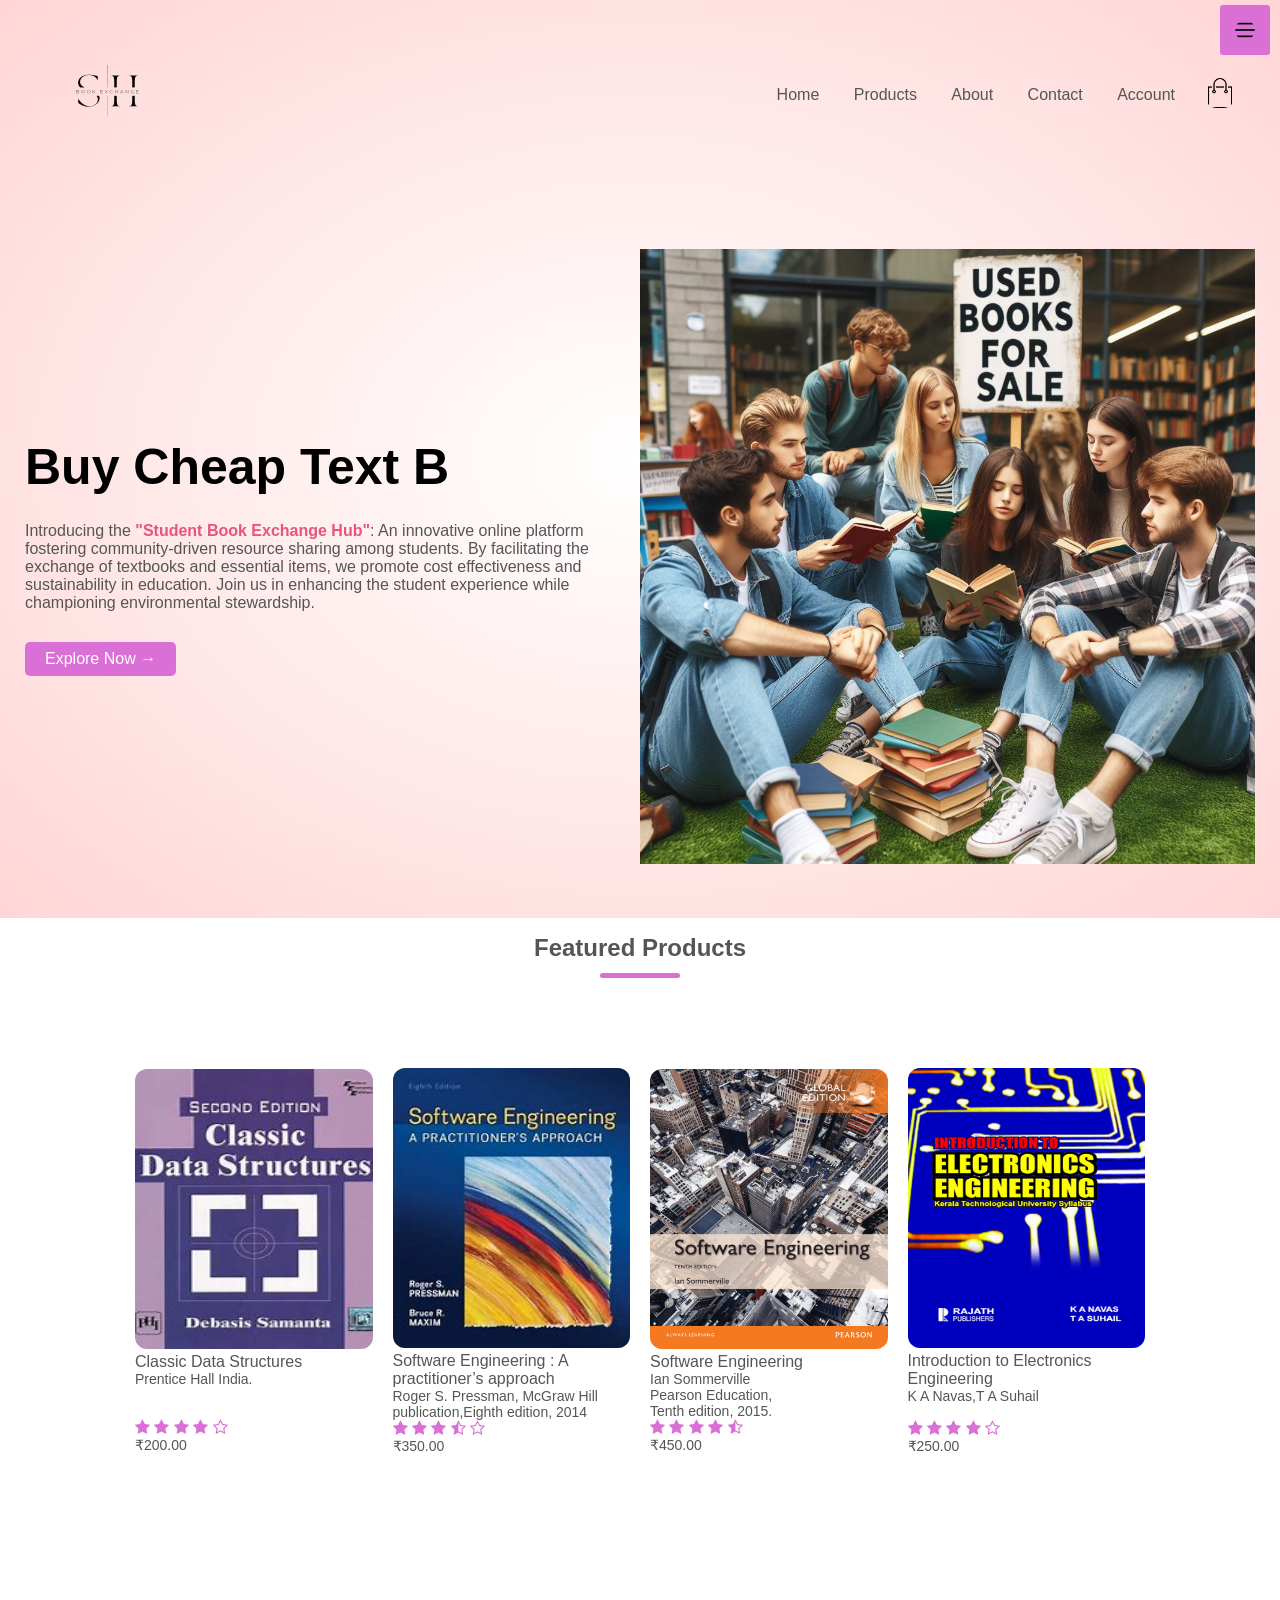
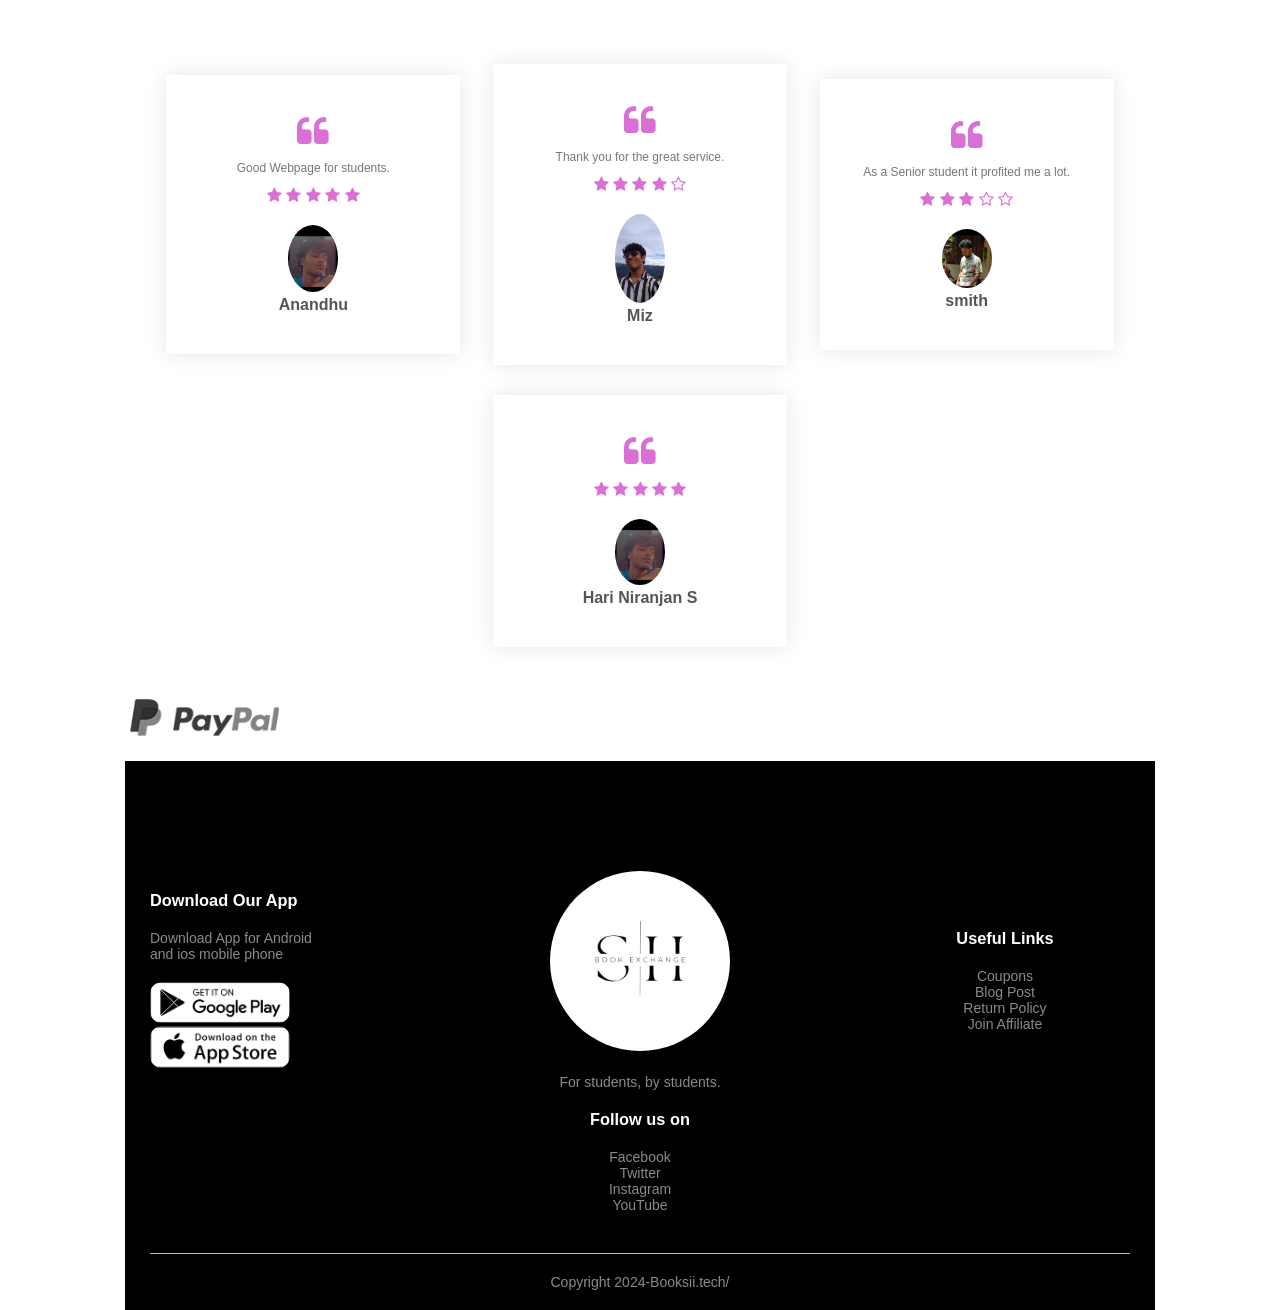
<file: index.html>
<!DOCTYPE html>
<html lang="en">
   <head>
      <meta charset="UTF-8" />
      <meta name="viewport" content="width=device-width, initial-scale=1.0" />
      <title>Student Book Exchange Hub</title>
      <link rel="stylesheet" href="style.css" />
      <link
         rel="stylesheet"
         href="https://stackpath.bootstrapcdn.com/font-awesome/4.7.0/css/font-awesome.min.css"
         />
   </head>
   <body>
      <div class="header">
         <div class="container">
            <div class="navbar">
               <div class="logo">
                  <a href="index.html">
                  <img src="images/Logo.png" alt="" width="125px"
                     /></a>
               </div>
               <nav>
                  <ul id="MenuItems">
                     <li><a href="index.html">Home</a></li>
                     <li><a href="products.html">Products</a></li>
                     <li><a href="about.html">About</a></li>
                     <li><a href="contact.html">Contact</a></li>
                     <li><a href="account.html">Account</a></li>
                  </ul>
               </nav>
               <a href="cart.html"
                  ><img src="images/cart.png" alt="" width="30px" height="30px"
                  /></a>  

            <div id="menuBtn">
              <img src="images/menu.png" id="menu">
            </div>

            </div>

             <div id="sideNav">
                <nav>
                      <ul id="MenuItems">
                        <li><a href="index.html">Home</a></li>
                        <li><a href="products.html">Products</a></li>
                        <li><a href="about.html">About</a></li>
                        <li><a href="contact.html">Contact</a></li>
                        <li><a href="account.html">Account</a></li>
                      </ul>
                    </nav>
                </div>

            <div class="row">
               <div class="col-2">
                  <h1 id="text" onload="typing()" > 
                  </h1>
                  <p>
                     Introducing the <b><span style="color: #e75480;">"Student Book Exchange Hub"</span></b>: An innovative online platform fostering community-driven resource sharing among students. By facilitating 
                     the exchange of textbooks and essential items, we promote cost
                     effectiveness and sustainability in education. Join us in enhancing the student 
                     experience while championing environmental stewardship.<br />
                  </p>
                  <a href="" class="btn">Explore Now &#8594;</a>
               </div>
               <div class="col-2">
                  <img src="images/Designer.png" alt="" onclick="openImg(this)" id="image"/>
               </div>
            </div>
         </div>
      </div>
      <!----- Featurd Categories--------->
      <!----- Featurd Products--------->
      <div class="small-container">
         <h2 class="title">Featured Products</h2>
         <div class="row">
            <div class="col-4">

               <img src="images/Book1.jpg" alt="" onclick="openImg(this)" id="image"/>

               <h4>Classic Data Structures</h4>
               <p><Samanta D</p><p>Prentice Hall India.</p><p><br><br></p>
               <div class="rating">
                  <i class="fa fa-star"></i>
                  <i class="fa fa-star"></i>
                  <i class="fa fa-star"></i>
                  <i class="fa fa-star"></i>
                  <i class="fa fa-star-o"></i>
               </div>
               <p>₹200.00</p>
            </div>
            <div class="col-4">
               <img id="image" src="images/Book2.jpg" alt="" onclick="openImg(this)" />
               <h4>Software Engineering : A practitioner’s    approach</h4>
               <P>Roger S. Pressman, McGraw Hill publication,Eighth edition, 2014
               </P>
               <div class="rating">
                  <i class="fa fa-star"></i>
                  <i class="fa fa-star"></i>
                  <i class="fa fa-star"></i>
                  <i class="fa fa-star-half-o"></i>
                  <i class="fa fa-star-o"></i>
               </div>
               <p>₹350.00</p>
            </div>
            <div class="col-4">
               <img src="images/Book3.png" alt="" onclick="openImg(this)" id="image"/>
               <h4>Software Engineering</h4>
               <p>Ian Sommerville </p><p>Pearson Education, Tenth edition, 2015.</p></p>
               <div class="rating">
                  <i class="fa fa-star"></i>
                  <i class="fa fa-star"></i>
                  <i class="fa fa-star"></i>
                  <i class="fa fa-star"></i>
                  <i class="fa fa-star-half-o"></i>
               </div>
               <p>₹450.00</p>
            </div>
            <div class="col-4">
               <img src="images/Book4.jpg" alt="" onclick="openImg(this)" id="image"/>
               <h4>Introduction to Electronics Engineering</h4>
               <p>K A Navas,T A Suhail</p>
               <p><br></p>
               <div class="rating">
                  <i class="fa fa-star"></i>
                  <i class="fa fa-star"></i>
                  <i class="fa fa-star"></i>
                  <i class="fa fa-star"></i>
                  <i class="fa fa-star-o"></i>
               </div>
               <p>₹250.00</p>
            </div>
         </div>
         <!--<h2 class="title">Latest Products</h2>
         <div class="row">
            <div class="col-4">
               <img src="images/product-5.jpg" alt="" onclick="openImg(this)" id="image"/>
               <h4>Book5</h4>
               <div class="rating">
                  <i class="fa fa-star"></i>
                  <i class="fa fa-star"></i>
                  <i class="fa fa-star"></i>
                  <i class="fa fa-star"></i>
                  <i class="fa fa-star-o"></i>
               </div>
               <p>$50.00</p>
            </div>
            <div class="col-4">
               <img src="images/product-6.jpg" alt="" onclick="openImg(this)" id="image"/>
               <h4>Book6</h4>
               <div class="rating">
                  <i class="fa fa-star"></i>
                  <i class="fa fa-star"></i>
                  <i class="fa fa-star"></i>
                  <i class="fa fa-star-half-o"></i>
                  <i class="fa fa-star-o"></i>
               </div>
               <p>$50.00</p>
            </div>
            <div class="col-4">
               <img src="images/product-7.jpg" alt="" onclick="openImg(this)" id="image"/>
               <h4>Book7</h4>
               <div class="rating">
                  <i class="fa fa-star"></i>
                  <i class="fa fa-star"></i>
                  <i class="fa fa-star"></i>
                  <i class="fa fa-star"></i>
                  <i class="fa fa-star-half-o"></i>
               </div>
               <p>$50.00</p>
            </div>
            <div class="col-4">
               <img src="images/product-8.jpg" alt="" onclick="openImg(this)" id="image"/>
               <h4>Book8</h4>
               <div class="rating">
                  <i class="fa fa-star"></i>
                  <i class="fa fa-star"></i>
                  <i class="fa fa-star"></i>
                  <i class="fa fa-star"></i>
                  <i class="fa fa-star-o"></i>
               </div>
               <p>$50.00</p>
            </div>
         </div>
         <div class="row">
            <div class="col-4">
               <img src="images/product-9.jpg" alt="" onclick="openImg(this)" id="image"/>
               <h4>Book9</h4>
               <div class="rating">
                  <i class="fa fa-star"></i>
                  <i class="fa fa-star"></i>
                  <i class="fa fa-star"></i>
                  <i class="fa fa-star"></i>
                  <i class="fa fa-star-o"></i>
               </div>
               <p>$50.00</p>
            </div>
            <div class="col-4">
               <img src="images/product-10.jpg" alt="" onclick="openImg(this)" id="image"/>
               <h4>Book10</h4>
               <div class="rating">
                  <i class="fa fa-star"></i>
                  <i class="fa fa-star"></i>
                  <i class="fa fa-star"></i>
                  <i class="fa fa-star-half-o"></i>
                  <i class="fa fa-star-o"></i>
               </div>
               <p>$50.00</p>
            </div>
            <div class="col-4">
               <img src="images/product-11.jpg" alt="" onclick="openImg(this)" id="image"/>
               <h4>Book11</h4>
               <div class="rating">
                  <i class="fa fa-star"></i>
                  <i class="fa fa-star"></i>
                  <i class="fa fa-star"></i>
                  <i class="fa fa-star"></i>
                  <i class="fa fa-star-half-o"></i>
               </div>
               <p>$50.00</p>
            </div>
            <div class="col-4">
               <img src="images/product-12.jpg" alt="" onclick="openImg(this)" id="image"/>
               <h4>Book12</h4>
               <div class="rating">
                  <i class="fa fa-star"></i>
                  <i class="fa fa-star"></i>
                  <i class="fa fa-star"></i>
                  <i class="fa fa-star"></i>
                  <i class="fa fa-star-o"></i>
               </div>
               <p>$50.00</p>
            </div>
         </div>
      </div>
      <!-------- Offer --------->
      <!------ Testimonial  ------>
      <div class="testimonial">
         <div class="small-container">
            <div class="row">
               <div class="col-3">
                  <i class="fa fa-quote-left"></i>
                  <p>
                     Good Webpage for students.
                  </p>
                  <div class="rating">
                     <i class="fa fa-star"></i>
                     <i class="fa fa-star"></i>
                     <i class="fa fa-star"></i>
                     <i class="fa fa-star"></i>
                     <i class="fa fa-star"></i>
                  </div>
                  <img src="images/pic2.jpg" alt="" onclick="openImg(this)" id="image"/>
                  <h3>Anandhu </h3>
               </div>
               <div class="col-3">
                  <i class="fa fa-quote-left"></i>
                  <p>
                     Thank you for the great service.
                  </p>
                  <div class="rating">
                     <i class="fa fa-star"></i>
                     <i class="fa fa-star"></i>
                     <i class="fa fa-star"></i>
                     <i class="fa fa-star"></i>
                     <i class="fa fa-star-o"></i>
                  </div>
                  <img src="images/pic3.jpg" alt="" onclick="openImg(this)" id="image"/>
                  <h3>Miz</h3>
               </div>
               <div class="col-3">
                  <i class="fa fa-quote-left"></i>
                  <p>
                     As a Senior student it profited me a lot.
                  </p>
                  <div class="rating">
                     <i class="fa fa-star"></i>
                     <i class="fa fa-star"></i>
                     <i class="fa fa-star"></i>
                     <i class="fa fa-star-o"></i>
                     <i class="fa fa-star-o"></i>
                  </div>
                  <img src="images/pic1.jpg" alt="" onclick="openImg(this)" id="image"/>
                  <h3>smith</h3>
               </div>
               <div class="col-3">
                  <i class="fa fa-quote-left"></i>
                  <p>
                     
                  </p>
                  <div class="rating">
                     <i class="fa fa-star"></i>
                     <i class="fa fa-star"></i>
                     <i class="fa fa-star"></i>
                     <i class="fa fa-star"></i>
                     <i class="fa fa-star"></i>
                  </div>
                  <img src="images/pic2.jpg" alt="" onclick="openImg(this)" id="image"/>
                  <h3>Hari Niranjan S </h3>
               </div>
            </div>
         </div>
      </div>
      <!-- Brands -->
         <!--<div class="brands">
         <div class="small-container">
            <div class="row">
               <div class="col-5">
                  <img src="images/logo-godrej.png" alt="" onclick="openImg(this)" id="image"/>
               </div>
               <div class="col-5">
                  <img src="images/logo-oppo.png" alt="" onclick="openImg(this)" id="image"/>
               </div>-->
               <div class="col-5">
                  <img src="images/logo-paypal.png" alt="" onclick="openImg(this)" id="image"/>
               </div>
         <!--<div class="col-5">
                  <img src="images/logo-philips.png" alt="" onclick="openImg(this)" id="image"/>
               </div>
               <div class="col-5">
                  <img src="images/logo-coca-cola.png" alt="" onclick="openImg(this)" id="image"/>
               </div>
            </div>
         </div>
      </div>
      <!-- Footer -->
      <div class="footer">
         <div class="container">
            <div class="row">
               <div class="footer-col-1">
                  <h3>Download Our App</h3>
                  <p>
                     Download App for Android <br />
                     and ios mobile phone
                  </p>
                  <div class="app-logo">
                     <img src="images/play-store.png" alt="" onclick="openImg(this)" id="image"/>
                     <img src="images/app-store.png" alt="" onclick="openImg(this)" id="image"/>
                  </div>
               </div>
               <div class="footer-col-2">
                  <img src="images/Logo.png" alt="" onclick="openImg(this)" id="image"/>
                  <p>
                     For students, by students.
                  </p>
               </div>
               <div class="footer-col-3">
                  <h3>Useful Links</h3>
                  <ul>
                     <li>Coupons</li>
                     <li>Blog Post</li>
                     <li>Return Policy</li>
                     <li>Join Affiliate</li>
                  </ul>
               </div>
               <div class="footer-col-4">
                  <h3>Follow us on</h3>
                  <ul>
                     <li>Facebook</li>
                     <li>Twitter</li>
                     <li>Instagram</li>
                     <li>YouTube</li>
                  </ul>
               </div>
            </div>
            <hr />
            <p class="copyright">Copyright 2024-Booksii.tech/</p>
         </div>
      </div>
       <script type="text/javascript" src="script.js"></script>
   </body>
</html>
</file>
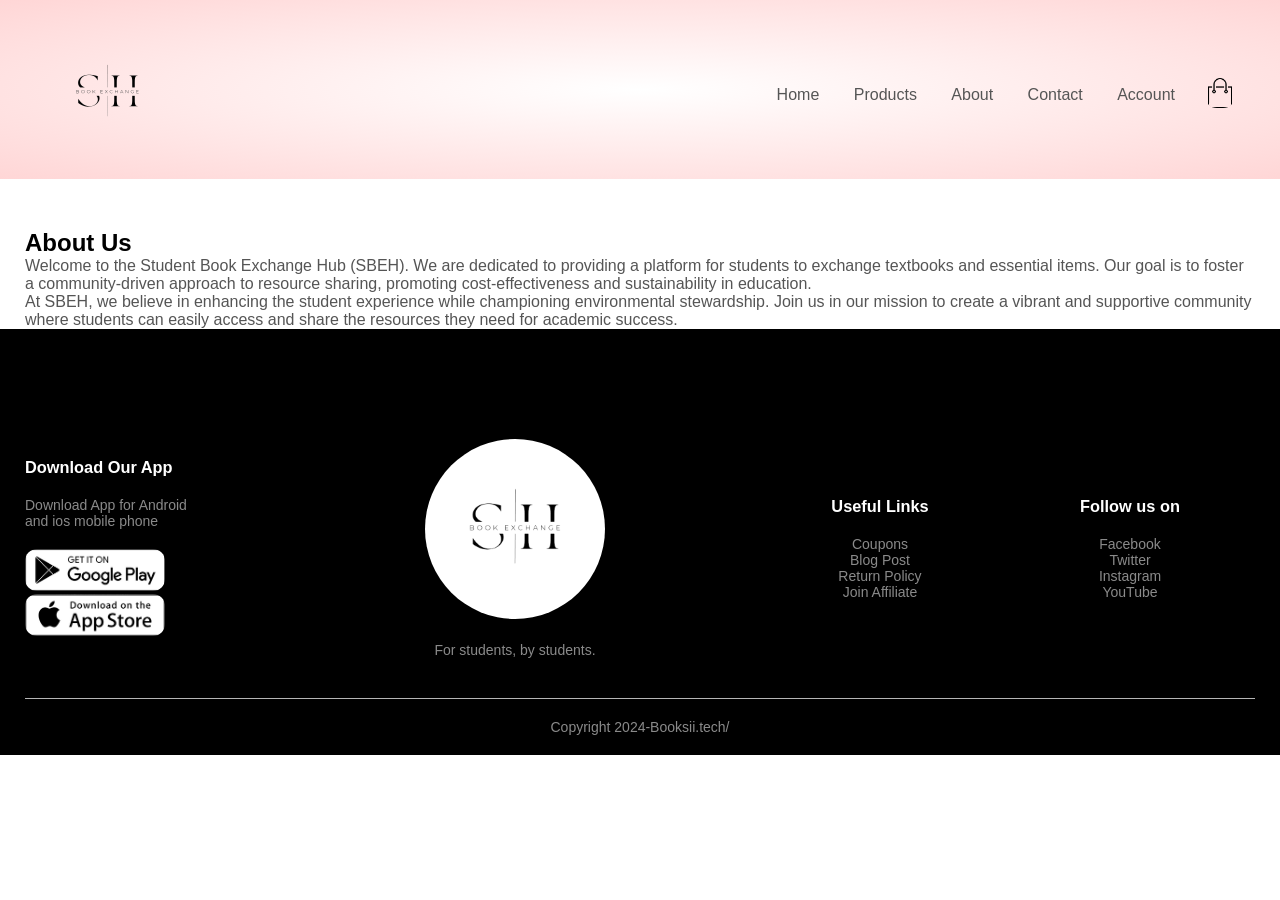
<file: about.html>
<!DOCTYPE html>
<html lang="en">
	<head>
		<meta charset="UTF-8" />
		<meta name="viewport" content="width=device-width, initial-scale=1.0" />
		<title>About Us - SBEH</title>
		<link rel="stylesheet" href="style.css" />
		<link
			rel="stylesheet"
			href="https://stackpath.bootstrapcdn.com/font-awesome/4.7.0/css/font-awesome.min.css"
		/>
	</head>
	<body>
		<div class="header">
			<div class="container">
				<div class="navbar">
					<div class="logo">
						<a href="index.html">
							<img src="images/Logo.png" alt="" width="125px"
						/></a>
					</div>
					<nav>
						<ul id="MenuItems">
							<li><a href="index.html">Home</a></li>
							<li><a href="products.html">Products</a></li>
							<li><a href="about.html">About</a></li>
							<li><a href="contact.html">Contact</a></li>
							<li><a href="account.html">Account</a></li>
						</ul>
					</nav>
					<a href="cart.html"
						><img src="images/cart.png" alt="" width="30px" height="30px"
					/></a>
				</div>
			</div>
		</div>
		<!-- Navigation ends here -->

		<!-- About Page Content -->
		<div class="about-page">
			<div class="container">
				<div class="row">
					<div class="about-content">
						<h2>About Us</h2>
						<p>
							Welcome to the Student Book Exchange Hub (SBEH). We are dedicated
							to providing a platform for students to exchange textbooks and
							essential items. Our goal is to foster a community-driven
							approach to resource sharing, promoting cost-effectiveness and
							sustainability in education.
						</p>
						<p>
							At SBEH, we believe in enhancing the student experience while
							championing environmental stewardship. Join us in our mission to
							create a vibrant and supportive community where students can
							easily access and share the resources they need for academic
							success.
						</p>
						<!-- Add more content as needed -->
					</div>
				</div>
			</div>
		</div>

		<!-- Footer -->
		<div class="footer">
			 <div class="container">
					<div class="row">
						 <div class="footer-col-1">
								<h3>Download Our App</h3>
								<p>
									 Download App for Android <br />
									 and ios mobile phone
								</p>
								<div class="app-logo">
									 <img src="images/play-store.png" alt="" onclick="openImg(this)" id="image"/>
									 <img src="images/app-store.png" alt="" onclick="openImg(this)" id="image"/>
								</div>
						 </div>
						 <div class="footer-col-2">
								<img src="images/Logo.png" alt="" onclick="openImg(this)" id="image"/>
								<p>
									 For students, by students.
								</p>
						 </div>
						 <div class="footer-col-3">
								<h3>Useful Links</h3>
								<ul>
									 <li>Coupons</li>
									 <li>Blog Post</li>
									 <li>Return Policy</li>
									 <li>Join Affiliate</li>
								</ul>
						 </div>
						 <div class="footer-col-4">
								<h3>Follow us on</h3>
								<ul>
									 <li>Facebook</li>
									 <li>Twitter</li>
									 <li>Instagram</li>
									 <li>YouTube</li>
								</ul>
						 </div>
					</div>
					<hr />
					<p class="copyright">Copyright 2024-Booksii.tech/</p>
			 </div>
		</div>
					 <script type="text/javascript" src="script.js"></script>
	</body>
</html>
</file>
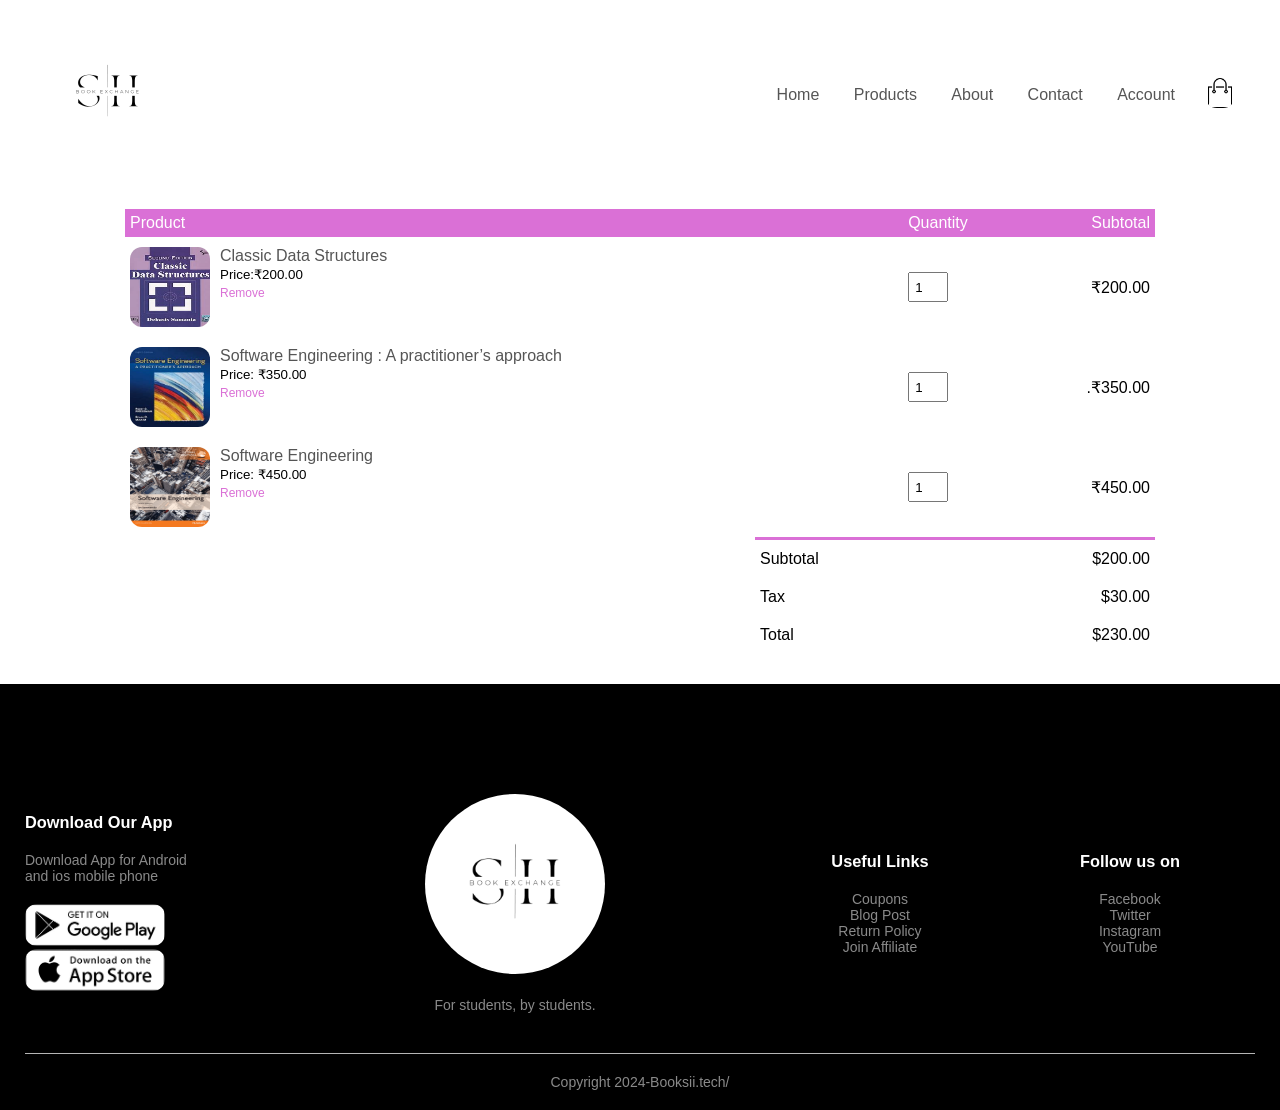
<file: cart.html>
<!DOCTYPE html>
<html lang="en">
  <head>
    <meta charset="UTF-8" />
    <meta name="viewport" content="width=device-width, initial-scale=1.0" />
    <title>My Cart - SBEH</title>
    <link rel="stylesheet" href="style.css" />
    <link
      rel="stylesheet"
      href="https://stackpath.bootstrapcdn.com/font-awesome/4.7.0/css/font-awesome.min.css"
    />
  </head>
  <body>
    <div class="container">
      <div class="navbar">
        <div class="logo">
          <a href="index.html">
            <img src="images/Logo.png" alt="" width="125px"
          /></a>
        </div>
        <nav>
          <ul id="MenuItems">
            <li><a href="index.html">Home</a></li>
            <li><a href="products.html">Products</a></li>
            <li><a href="about.html">About</a></li>
            <li><a href="contact.html">Contact</a></li>
            <li><a href="account.html">Account</a></li>
          </ul>
        </nav>
        <a href="cart.html"
          ><img src="images/cart.png" alt="" width="30px" height="30px"
        /></a>
      </div>
    </div>

    <!-- Cart Items Details -->
    <div class="small-container cart-page">
      <table>
        <tr>
          <th>Product</th>
          <th>Quantity</th>
          <th>Subtotal</th>
        </tr>
        <tr>
          <td>
            <div class="cart-info">
              <img src="images/Book1.jpg" alt="" />
              <div>
                <p>Classic Data Structures</p>
                <small>Price:₹200.00</small>
                <br />
                <a href="">Remove</a>
              </div>
            </div>
          </td>
          <td><input type="nunber" value="1" /></td>
          <td>₹200.00</td>
        </tr>

        <tr>
          <td>
            <div class="cart-info">
              <img src="images/Book2.jpg" alt="" />
              <div>
                <p>Software Engineering : A practitioner’s    approach</p>
                <small>Price: ₹350.00</small>
                <br />
                <a href="">Remove</a>
              </div>
            </div>
          </td>
          <td><input type="nunber" value="1" /></td>
          <td>.₹350.00</td>
        </tr>

        <tr>
          <td>
            <div class="cart-info">
              <img src="images/Book3.png" alt="" />
              <div>
                <p>Software Engineering </p>
                <small>Price: ₹450.00</small>
                <br />
                <a href="">Remove</a>
              </div>
            </div>
          </td>
          <td><input type="nunber" value="1" /></td>
          <td>₹450.00</td>
        </tr>
      </table>

      <div class="total-price">
        <table>
          <tr>
            <td>Subtotal</td>
            <td>$200.00</td>
          </tr>
          <tr>
            <td>Tax</td>
            <td>$30.00</td>
          </tr>
          <tr>
            <td>Total</td>
            <td>$230.00</td>
          </tr>
        </table>
      </div>
    </div>
    <!-- Footer -->
    <div class="footer">
       <div class="container">
          <div class="row">
             <div class="footer-col-1">
                <h3>Download Our App</h3>
                <p>
                   Download App for Android <br />
                   and ios mobile phone
                </p>
                <div class="app-logo">
                   <img src="images/play-store.png" alt="" onclick="openImg(this)" id="image"/>
                   <img src="images/app-store.png" alt="" onclick="openImg(this)" id="image"/>
                </div>
             </div>
             <div class="footer-col-2">
                <img src="images/Logo.png" alt="" onclick="openImg(this)" id="image"/>
                <p>
                   For students, by students.
                </p>
             </div>
             <div class="footer-col-3">
                <h3>Useful Links</h3>
                <ul>
                   <li>Coupons</li>
                   <li>Blog Post</li>
                   <li>Return Policy</li>
                   <li>Join Affiliate</li>
                </ul>
             </div>
             <div class="footer-col-4">
                <h3>Follow us on</h3>
                <ul>
                   <li>Facebook</li>
                   <li>Twitter</li>
                   <li>Instagram</li>
                   <li>YouTube</li>
                </ul>
             </div>
          </div>
          <hr />
          <p class="copyright">Copyright 2024-Booksii.tech/</p>
       </div>
    </div>
           <script type="text/javascript" src="script.js"></script>
       </body>
    </html>
</file>
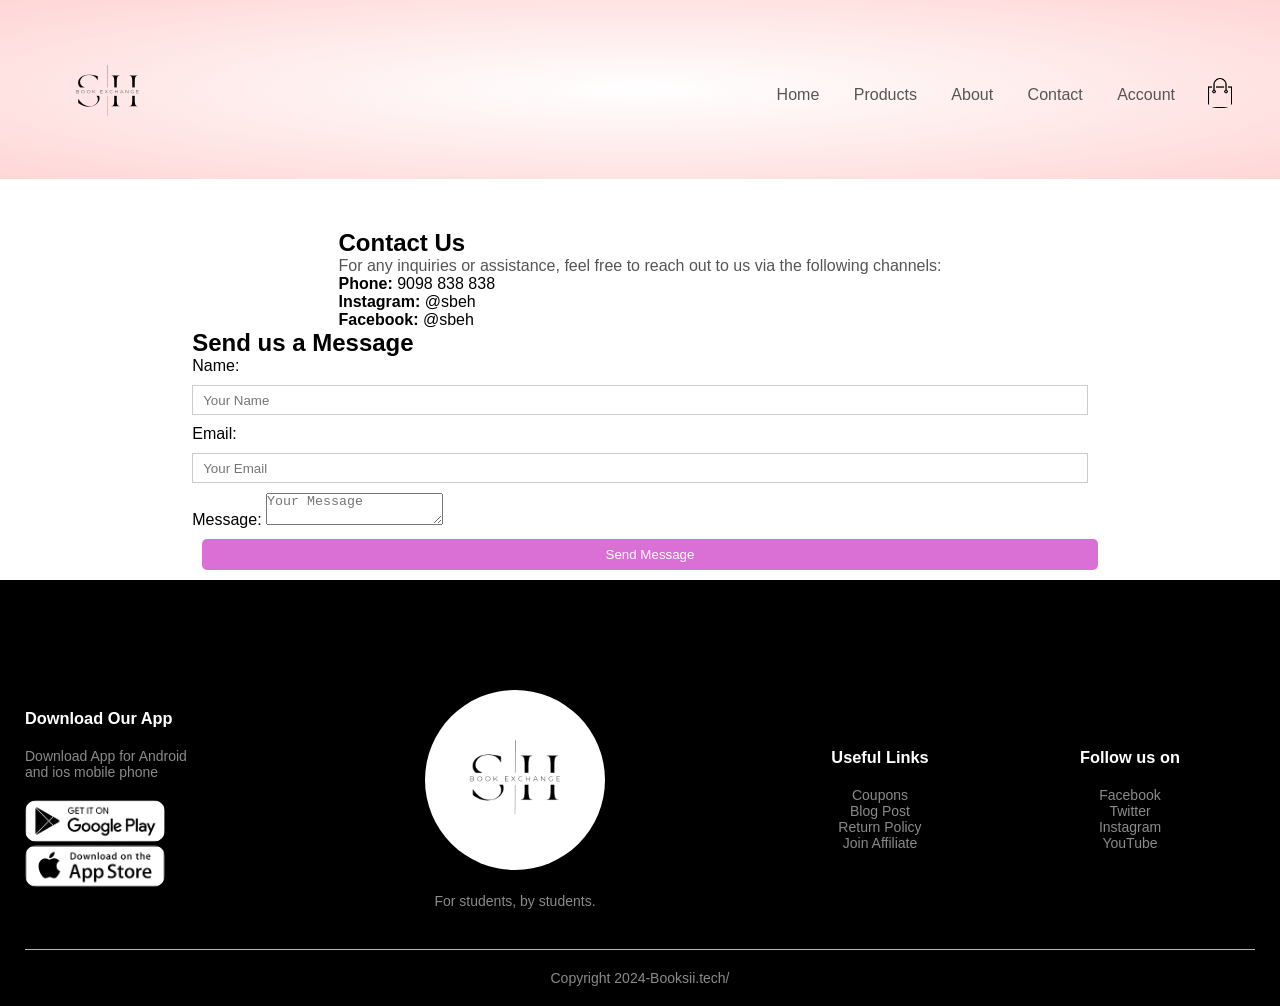
<file: contact.html>
<!DOCTYPE html>
<html lang="en">
	<head>
		<meta charset="UTF-8" />
		<meta name="viewport" content="width=device-width, initial-scale=1.0" />
		<title>Contact Us - SBEH</title>
		<link rel="stylesheet" href="style.css" />
		<link
			rel="stylesheet"
			href="https://stackpath.bootstrapcdn.com/font-awesome/4.7.0/css/font-awesome.min.css"
		/>
	</head>
	<body>
		<div class="header">
			<div class="container">
				<div class="navbar">
					<div class="logo">
						<a href="index.html">
							<img src="images/Logo.png" alt="" width="125px"
						/></a>
					</div>
					<nav>
						<ul id="MenuItems">
							<li><a href="index.html">Home</a></li>
							<li><a href="products.html">Products</a></li>
							<li><a href="about.html">About</a></li>
							<li><a href="contact.html">Contact</a></li>
							<li><a href="account.html">Account</a></li>
						</ul>
					</nav>
					<a href="cart.html"
						><img src="images/cart.png" alt="" width="30px" height="30px"
					/></a>
				</div>
			</div>
		</div>
		<!-- Navigation ends here -->

		<!-- Contact Page Content -->
		<div class="contact-page">
			<div class="container">
				<div class="row">
					<div class="contact-info">
						<h2>Contact Us</h2>
						<p>
							For any inquiries or assistance, feel free to reach out to us via
							the following channels:
						</p>
						<ul>
							<li><strong>Phone:</strong> 9098 838 838</li>
							<li><strong>Instagram:</strong> @sbeh</li>
							<li><strong>Facebook:</strong> @sbeh</li>
							<!-- Add more contact information as needed -->
						</ul>
					</div>
					<div class="contact-form">
						<h2>Send us a Message</h2>
						<form action="#" method="post">
							<label for="name">Name:</label>
							<input type="text" id="name" name="name" placeholder="Your Name" />

							<label for="email">Email:</label>
							<input type="email" id="email" name="email" placeholder="Your Email" />

							<label for="message">Message:</label>
							<textarea
								id="message"
								name="message"
								placeholder="Your Message"
							></textarea>

							<button type="submit" class="btn">Send Message</button>
						</form>
					</div>
				</div>
			</div>
		</div>

		<div class="footer">
			 <div class="container">
					<div class="row">
						 <div class="footer-col-1">
								<h3>Download Our App</h3>
								<p>
									 Download App for Android <br />
									 and ios mobile phone
								</p>
								<div class="app-logo">
									 <img src="images/play-store.png" alt="" onclick="openImg(this)" id="image"/>
									 <img src="images/app-store.png" alt="" onclick="openImg(this)" id="image"/>
								</div>
						 </div>
						 <div class="footer-col-2">
								<img src="images/Logo.png" alt="" onclick="openImg(this)" id="image"/>
								<p>
									 For students, by students.
								</p>
						 </div>
						 <div class="footer-col-3">
								<h3>Useful Links</h3>
								<ul>
									 <li>Coupons</li>
									 <li>Blog Post</li>
									 <li>Return Policy</li>
									 <li>Join Affiliate</li>
								</ul>
						 </div>
						 <div class="footer-col-4">
								<h3>Follow us on</h3>
								<ul>
									 <li>Facebook</li>
									 <li>Twitter</li>
									 <li>Instagram</li>
									 <li>YouTube</li>
								</ul>
						 </div>
					</div>
					<hr />
					<p class="copyright">Copyright 2024-Booksii.tech/</p>
			 </div>
		</div>
					 <script type="text/javascript" src="script.js"></script>
	</body>
</html>
</file>
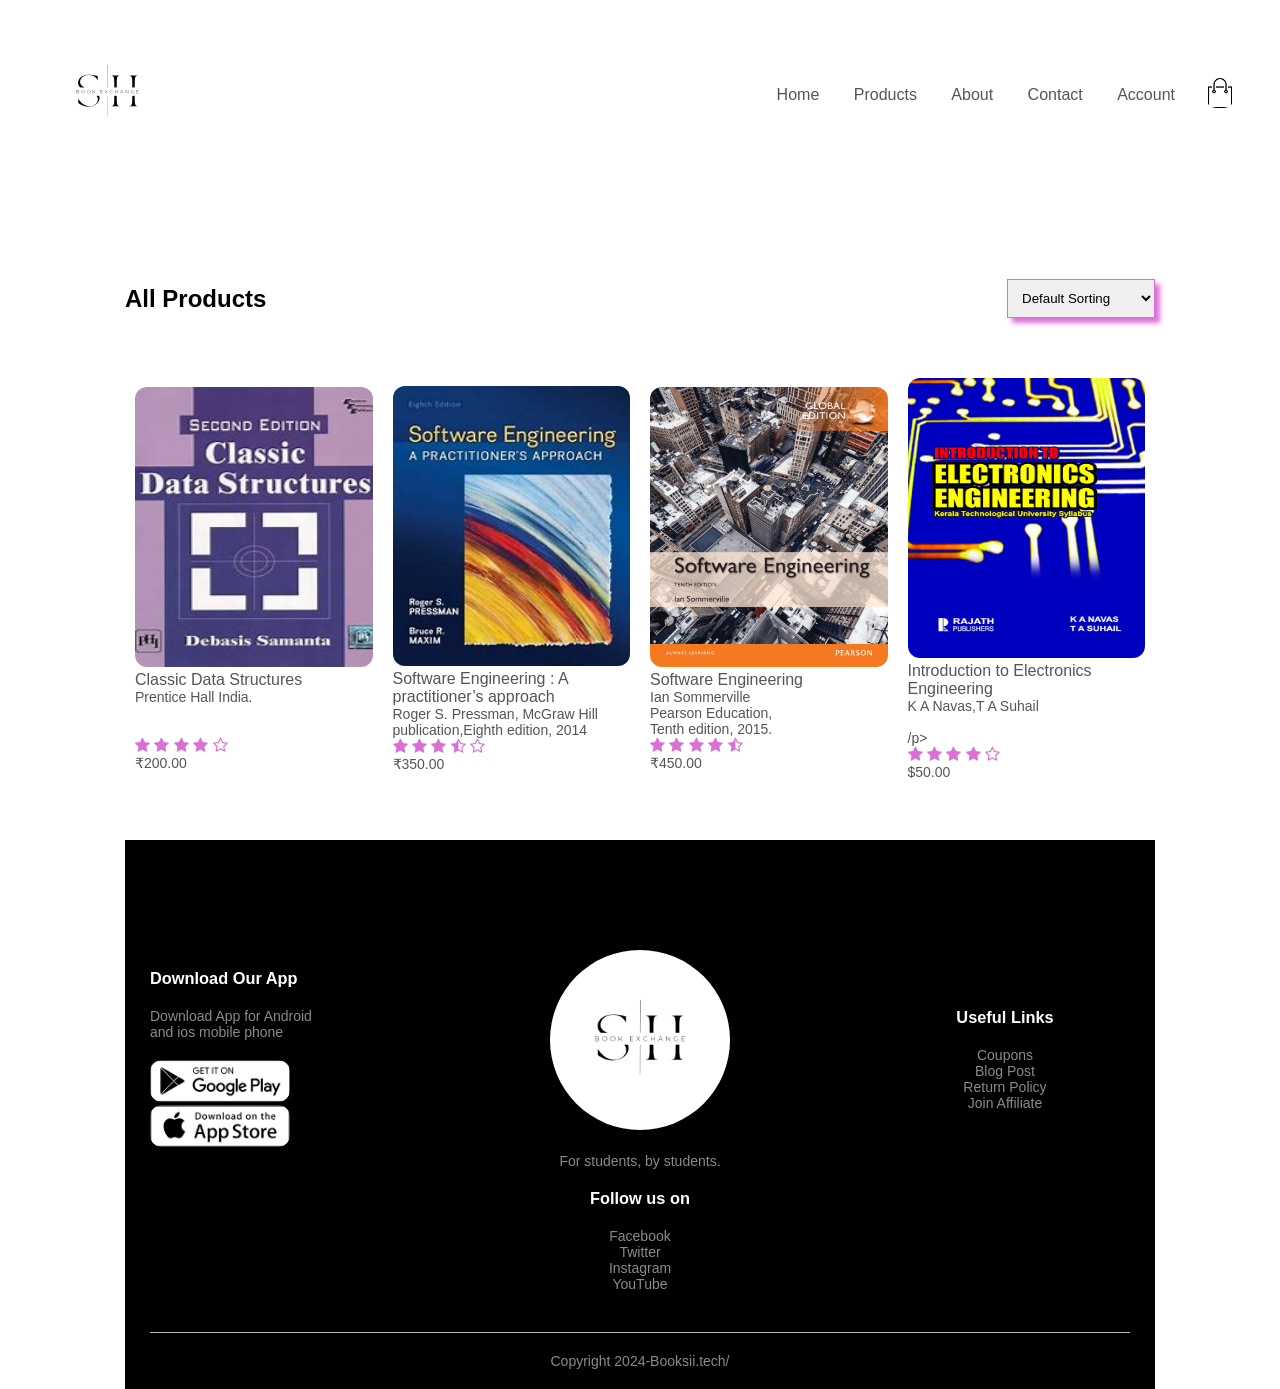
<file: products.html>
<!DOCTYPE html>
<html lang="en">
  <head>
    <meta charset="UTF-8" />
    <meta name="viewport" content="width=device-width, initial-scale=1.0" />
    <title>All Products - SBEH</title>

    <link rel="stylesheet" href="style.css" />

    <link
      rel="stylesheet"
      href="https://stackpath.bootstrapcdn.com/font-awesome/4.7.0/css/font-awesome.min.css"
    />
  </head>
  <body>
    <div class="container">
      <div class="navbar">
        <div class="logo">
          <a href="index.html">
            <img src="images/Logo.png" alt="" width="125px"
          /></a>
        </div>
        <nav>
          <ul id="MenuItems">
            <li><a href="index.html">Home</a></li>
            <li><a href="products.html">Products</a></li>
            <li><a href="about.html">About</a></li>
            <li><a href="contact.html">Contact</a></li>
            <li><a href="account.html">Account</a></li>
          </ul>
        </nav>
        <a href="cart.html"
          ><img src="images/cart.png" alt="" width="30px" height="30px"
        /></a>
      </div>
    </div>


    <div class="small-container">
      <div class="row row-2">
        <h2>All Products</h2>
        <select name="" id="">
          <option value="">Default Sorting</option>
          <option value="">Sort by Price</option>
          <option value="">Sort by Popularity</option>
          <option value="">Sort by Rating</option>
          <option value="">Sort by sales</option>
        </select>
      </div>

      <div class="row">
          <div class="col-4">

             <img src="images/Book1.jpg" alt="" onclick="openImg(this)" id="image"/>

             <h4>Classic Data Structures</h4>
             <p><Samanta D</p><p>Prentice Hall India.</p><p><br><br></p>
             <div class="rating">
                <i class="fa fa-star"></i>
                <i class="fa fa-star"></i>
                <i class="fa fa-star"></i>
                <i class="fa fa-star"></i>
                <i class="fa fa-star-o"></i>
             </div>
             <p>₹200.00</p>
          </div>
          <div class="col-4">
             <img id="image" src="images/Book2.jpg" alt="" onclick="openImg(this)" />
             <h4>Software Engineering : A practitioner’s    approach</h4>
             <P>Roger S. Pressman, McGraw Hill publication,Eighth edition, 2014
             </P>
             <div class="rating">
                <i class="fa fa-star"></i>
                <i class="fa fa-star"></i>
                <i class="fa fa-star"></i>
                <i class="fa fa-star-half-o"></i>
                <i class="fa fa-star-o"></i>
             </div>
             <p>₹350.00</p>
          </div>
          <div class="col-4">
             <img src="images/Book3.png" alt="" onclick="openImg(this)" id="image"/>
             <h4>Software Engineering</h4>
             <p>Ian Sommerville </p><p>Pearson Education, Tenth edition, 2015.</p></p>
             <div class="rating">
                <i class="fa fa-star"></i>
                <i class="fa fa-star"></i>
                <i class="fa fa-star"></i>
                <i class="fa fa-star"></i>
                <i class="fa fa-star-half-o"></i>
             </div>
             <p>₹450.00</p>
          </div>
          <div class="col-4">
             <img src="images/Book4.jpg" alt="" onclick="openImg(this)" id="image"/>
             <h4>Introduction to Electronics Engineering</h4>
             <p>K A Navas,T A Suhail</p>
             <p><br>/p>
             <div class="rating">
                <i class="fa fa-star"></i>
                <i class="fa fa-star"></i>
                <i class="fa fa-star"></i>
                <i class="fa fa-star"></i>
                <i class="fa fa-star-o"></i>
             </div>
             <p>$50.00</p>
          </div>
       </div>
      <!--<div class="row">
        <div class="col-4">
          <img src="images/product-5.jpg" alt="" />
          <h4>Fashion Trends</h4>
          <div class="rating">
            <i class="fa fa-star"></i>
            <i class="fa fa-star"></i>
            <i class="fa fa-star"></i>
            <i class="fa fa-star"></i>
            <i class="fa fa-star-o"></i>
          </div>
          <p>$50.00</p>
        </div>

        <div class="col-4">
          <img src="images/product-6.jpg" alt="" />
          <h4>Fashion Trends</h4>
          <div class="rating">
            <i class="fa fa-star"></i>
            <i class="fa fa-star"></i>
            <i class="fa fa-star"></i>
            <i class="fa fa-star-half-o"></i>
            <i class="fa fa-star-o"></i>
          </div>
          <p>$50.00</p>
        </div>

        <div class="col-4">
          <img src="images/product-7.jpg" alt="" />
          <h4>Fashion Trends</h4>
          <div class="rating">
            <i class="fa fa-star"></i>
            <i class="fa fa-star"></i>
            <i class="fa fa-star"></i>
            <i class="fa fa-star"></i>
            <i class="fa fa-star-half-o"></i>
          </div>
          <p>$50.00</p>
        </div>
        <div class="col-4">
          <img src="images/product-8.jpg" alt="" />
          <h4>Fashion Trends</h4>
          <div class="rating">
            <i class="fa fa-star"></i>
            <i class="fa fa-star"></i>
            <i class="fa fa-star"></i>
            <i class="fa fa-star"></i>
            <i class="fa fa-star-o"></i>
          </div>
          <p>$50.00</p>
        </div>
      </div>
      <div class="row">
        <div class="col-4">
          <img src="images/product-9.jpg" alt="" />
          <h4>Fashion Trends</h4>
          <div class="rating">
            <i class="fa fa-star"></i>
            <i class="fa fa-star"></i>
            <i class="fa fa-star"></i>
            <i class="fa fa-star"></i>
            <i class="fa fa-star-o"></i>
          </div>
          <p>$50.00</p>
        </div>

        <div class="col-4">
          <img src="images/product-10.jpg" alt="" />
          <h4>Fashion Trends</h4>
          <div class="rating">
            <i class="fa fa-star"></i>
            <i class="fa fa-star"></i>
            <i class="fa fa-star"></i>
            <i class="fa fa-star-half-o"></i>
            <i class="fa fa-star-o"></i>
          </div>
          <p>$50.00</p>
        </div>

        <div class="col-4">
          <img src="images/product-11.jpg" alt="" />
          <h4>Fashion Trends</h4>
          <div class="rating">
            <i class="fa fa-star"></i>
            <i class="fa fa-star"></i>
            <i class="fa fa-star"></i>
            <i class="fa fa-star"></i>
            <i class="fa fa-star-half-o"></i>
          </div>
          <p>$50.00</p>
        </div>
        <div class="col-4">
          <img src="images/product-12.jpg" alt="" />
          <h4>Fashion Trends</h4>
          <div class="rating">
            <i class="fa fa-star"></i>
            <i class="fa fa-star"></i>
            <i class="fa fa-star"></i>
            <i class="fa fa-star"></i>
            <i class="fa fa-star-o"></i>
          </div>
          <p>$50.00</p>
        </div>

    </div>

      <div class="page-btn">
        <span>1</span>
        <span>2</span>
        <span>3</span>
        <span>4</span>
        <span>&#8594;</span>
      </div>
    </div>

    <!-- Footer -->
      <div class="footer">
         <div class="container">
            <div class="row">
               <div class="footer-col-1">
                  <h3>Download Our App</h3>
                  <p>
                     Download App for Android <br />
                     and ios mobile phone
                  </p>
                  <div class="app-logo">
                     <img src="images/play-store.png" alt="" onclick="openImg(this)" id="image"/>
                     <img src="images/app-store.png" alt="" onclick="openImg(this)" id="image"/>
                  </div>
               </div>
               <div class="footer-col-2">
                  <img src="images/Logo.png" alt="" onclick="openImg(this)" id="image"/>
                  <p>
                     For students, by students.
                  </p>
               </div>
               <div class="footer-col-3">
                  <h3>Useful Links</h3>
                  <ul>
                     <li>Coupons</li>
                     <li>Blog Post</li>
                     <li>Return Policy</li>
                     <li>Join Affiliate</li>
                  </ul>
               </div>
               <div class="footer-col-4">
                  <h3>Follow us on</h3>
                  <ul>
                     <li>Facebook</li>
                     <li>Twitter</li>
                     <li>Instagram</li>
                     <li>YouTube</li>
                  </ul>
               </div>
            </div>
            <hr />
            <p class="copyright">Copyright 2024-Booksii.tech/</p>
         </div>
      </div>
             <script type="text/javascript" src="script.js"></script>
         </body>
      </html>
</file>
<file: style.css>
* {
  margin: 0;
  padding: 0;
  box-sizing: border-box;
}
body {
  font-family: "Poppins", sans-serif;
}
body img{
  border-radius: 12px;
}
.navbar {
  display: flex;
  align-items: center;
  padding: 20px;

  padding-top: 30px;
}

nav {
  flex: 1;
  text-align: right;
}

nav ul {
  display: inline-block;
  list-style-type: none;
}

nav ul li {
  display: inline-block;
  margin-right: 30px;
}

a {
  text-decoration: none;
  color: #555;
}

p {
  color: #555;
}
.container {
  max-width: 1300px;
  margin: auto;
  padding-left: 25px;
  padding-right: 25px;
}
.row {
  margin-top: 50px;
  display: flex;
  align-items: center;
  flex-wrap: wrap;
  justify-content: space-around;
}

.col-2 {
  flex-basis: 50%;
  min-width: 300px;
}
.col-2 img {
  max-width: 100%;
  padding: 50px 0;
}
.col-2 h1 {
  font-size: 50px;
  line-height: 60px;
  margin: 25px 0;
}
.btn {
  display: inline-block;
  background: #DA70D6;
  color: #fff;
  padding: 8px 20px;
  margin: 30px 0;
  border-radius: 5px;
  transition: background 0.5s;
}

.btn:hover {
  background-color: #563434; 
  color: #fff;
}

.header {
  background: radial-gradient(#fff, #ffd6d6);
}

.header .row {
  margin-top: 20px;
}

.categories {
  margin: 70px 0;
}

.col-3 {
  flex-basis: 30%;
  min-width: 250px;
  margin-bottom: 30px;
}

.col-3 img {
  width: 100%;
}

.small-container {
  max-width: 1080px;
  margin: auto;
  padding-left: 25px;
  padding-right: 25px;
}

.col-4 {
  flex-basis: 25%;
  padding: 10px;
  min-width: 200px;
  margin-bottom: 50px;
  transition: transform 0.5s;
}
.col-4 img {
  width: 100%;
  height: 280px;
}
.title {
  text-align: center;
  margin: 0 auto 80px;
  position: relative;
  line-height: 60px;
  color: #555;
}
.title::after {
  position: absolute;
  bottom: 0;
  width: 80px;
  height: 5px;
  border-radius: 5px;
   background: #DA70D6;
  content: "";
  left: 50%;
  transform: translateX(-50%);
}

h4 {
  color: #555;
  font-weight: normal;
}

.col-4 p {
  font-size: 14px;
}

.rating .fa {
  color: #DA70D6;
}

.col-4:hover {
  transform: translateY(-5px);
}
.testimonial {
  padding-top: 100px;
}
.testimonial .col-3 {
  text-align: center;
  padding: 40px 20px;
  box-shadow: 0 0 20px 0px rgba(0, 0, 0, 0.1);
  cursor: pointer;
  transition: transform 0.5s;
}
.testimonial .col-3 img {
  width: 50px;
  margin-top: 20px;
  border-radius: 50%;
}

.testimonial .col-3:hover {
  transform: translateY(-10px);
}

.fa.fa-quote-left {
  font-size: 34px;
  color: #DA70D6;
}

.col-3 p {
  font-size: 12px;
  margin: 12px 0;
  color: #777;
}

.testimonial .col-3 h3 {
  font-weight: 600;
  color: #555;
  font-size: 16px;
}
.brands {
  margin: 100px auto;
}
.col-5 {
  width: 160px;
}
.col-5 img {
  width: 100%;
  cursor: pointer;
  filter: grayscale(100%);
}

.col-5 img:hover {
  filter: grayscale(0);
}

/* footer */
.footer {
  background: #000;
  color: #8a8a8a;
  font-size: 14px;
  padding: 60px 0 20px;
}
.footer p {
  color: #8a8a8a;
}
.footer h3 {
  color: #fff;
  margin-bottom: 20px;
}
.footer-col-1,
.footer-col-2,
.footer-col-3,
.footer-col-4 {
  min-width: 250px;
  margin-bottom: 20px;
}

.footer-col-1 {
  flex-basis: 30px;
}

.footer-col-2 {
  flex: 1;
  text-align: center;
}
.footer-col-2 img {
  width: 180px;
  margin-bottom: 20px;
  background-color: white;
  border-radius: 50%;
}
.footer-col-3,
.footer-col-4 {
  flex-basis: 12%;
  text-align: center;
}
ul {
  list-style-type: none;
}
.app-logo {
  margin-top: 20px;
}
.app-logo img {
  width: 140px;
}

.footer hr {
  border: none;
  background: #b5b5b5;
  height: 1px;
  margin: 20px 0;
}
.copyright {
  text-align: center;
}
.menu-icon {
  width: 28px;
  margin-left: 20px;
  display: none;
}

/* All Products */
.row-2 {
  justify-content: space-between;
  margin: 100px auto 50px;
}

select {
  padding: 10px; 
  border: 1px solid #DA70D6;
  box-shadow: 5px 5px 5px #DA70D6;
}
select:focus {
color: rgb(141, 38, 138)
 
}
.page-btn {
  margin: 0 auto 80px;
}
.page-btn span {
  text-align: center;
  line-height: 40px;
  display: inline-block;
  width: 40px;
  height: 40px;
  border: 1px solid #DA70D6;
  margin-left: 10px;
  cursor: pointer;
}
.page-btn span:hover {
  background: #DA70D6;
  color: #fff;
}

/* Cart Items Details */
.cart-page {
  margin: 30px auto;
}

table {
  width: 100%;
  border-collapse: collapse;
}

.cart-info {
  display: flex;
  flex-wrap: wrap;
}
th {
  text-align: left;
  padding: 5px;
  color: #fff;
  background: #DA70D6;
  font-weight: normal;
}
td {
  padding: 10px 5px;
}
td input {
  width: 40px;
  height: 30px;
  padding: 5px;
}
td a {
  color: #DA70D6;
  font-size: 12px;
}

td img {
  width: 80px;
  height: 80px;
  margin-right: 10px;
}
.total-price {
  display: flex;
  justify-content: flex-end;
}

.total-price table {
  border-top: 3px solid #DA70D6;
  width: 100%;
  max-width: 400px;
}
td:last-child {
  text-align: right;
}
th:last-child {
  text-align: right;
}
/* Account Page */

.account-page {
  padding: 50px 0;
  background: radial-gradient(#fff, #ffd6d6);
}
.form-container {
  background: #fff;
  width: 300px;
  height: 350px;
  position: relative;
  text-align: center;
  padding: 20px 0;
  margin-top: -90px;
  overflow: hidden;
  border-radius: 5px;
  box-shadow: 5px 5px 10px #DA70D6;
}
.form-container span {
  font-weight: bold;
  padding: 0 10px;
  color: #555;
  cursor: pointer;
  width: 100px;
  display: inline-block;
  font-size: 24px;
}

.form-btn {
  display: inline-block;
}
.form-container form {
  max-width: 300px;
  padding: 0 20px;
  position: absolute;
  top: 90px;
  transition: transform 1s;
}
form input {
  width: 100%;
  height: 30px;
  margin: 10px 0;
  padding: 0 10px;
  border: 1px solid #ccc;
}

form .btn {
  width: 100%;
  border: none;
  cursor: pointer;
  margin: 10px;
}

form a {
  font-size: 12px;
  padding-top: 50px;
}





#sideNav{
  transition: 0.5s;
  line-height: 80px;
  width: 170px;
  height: 100%;
  position: fixed;
  /*right: 0;*/
  /*later*/
  right: -250px; /*initially hidden*/
  top: 0;
  background: #DA70D6;
  z-index: 2;
  /* later after menu icon*/
  padding-top: 100px;
  padding-left: 10px;
  color: white;
  background: linear-gradient(rgba(243, 115, 211, 0.1), #DA70D6);
}

#sideNav ul{ 
  color: white;
}

#menuBtn{
width: 50px;
height: 50px;
background: #DA70D6;
text-align: center;
position: fixed;
right: 10px;
top: 5px;
border-radius: 3px;
z-index: 3;
cursor: pointer;

}

#menuBtn img {
  width: 20px;
  margin-top: 15px;
}
</file>
